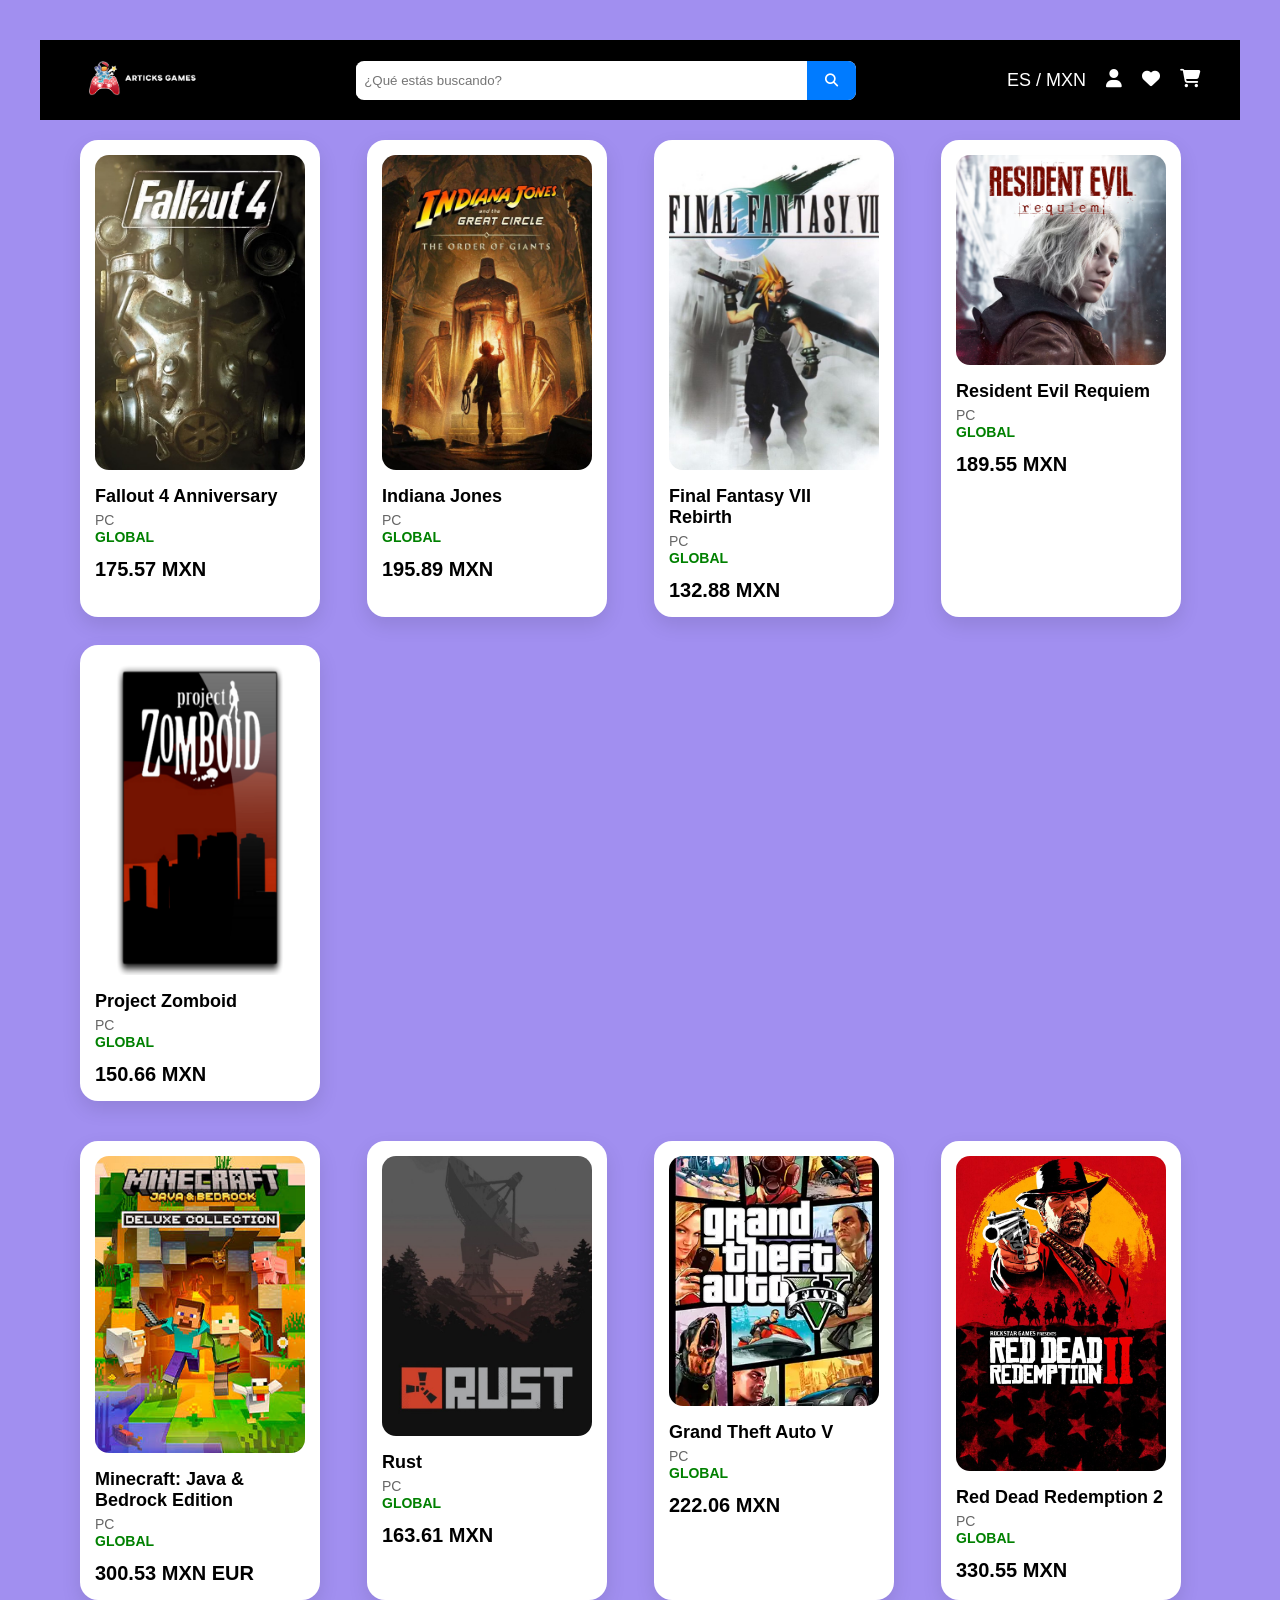
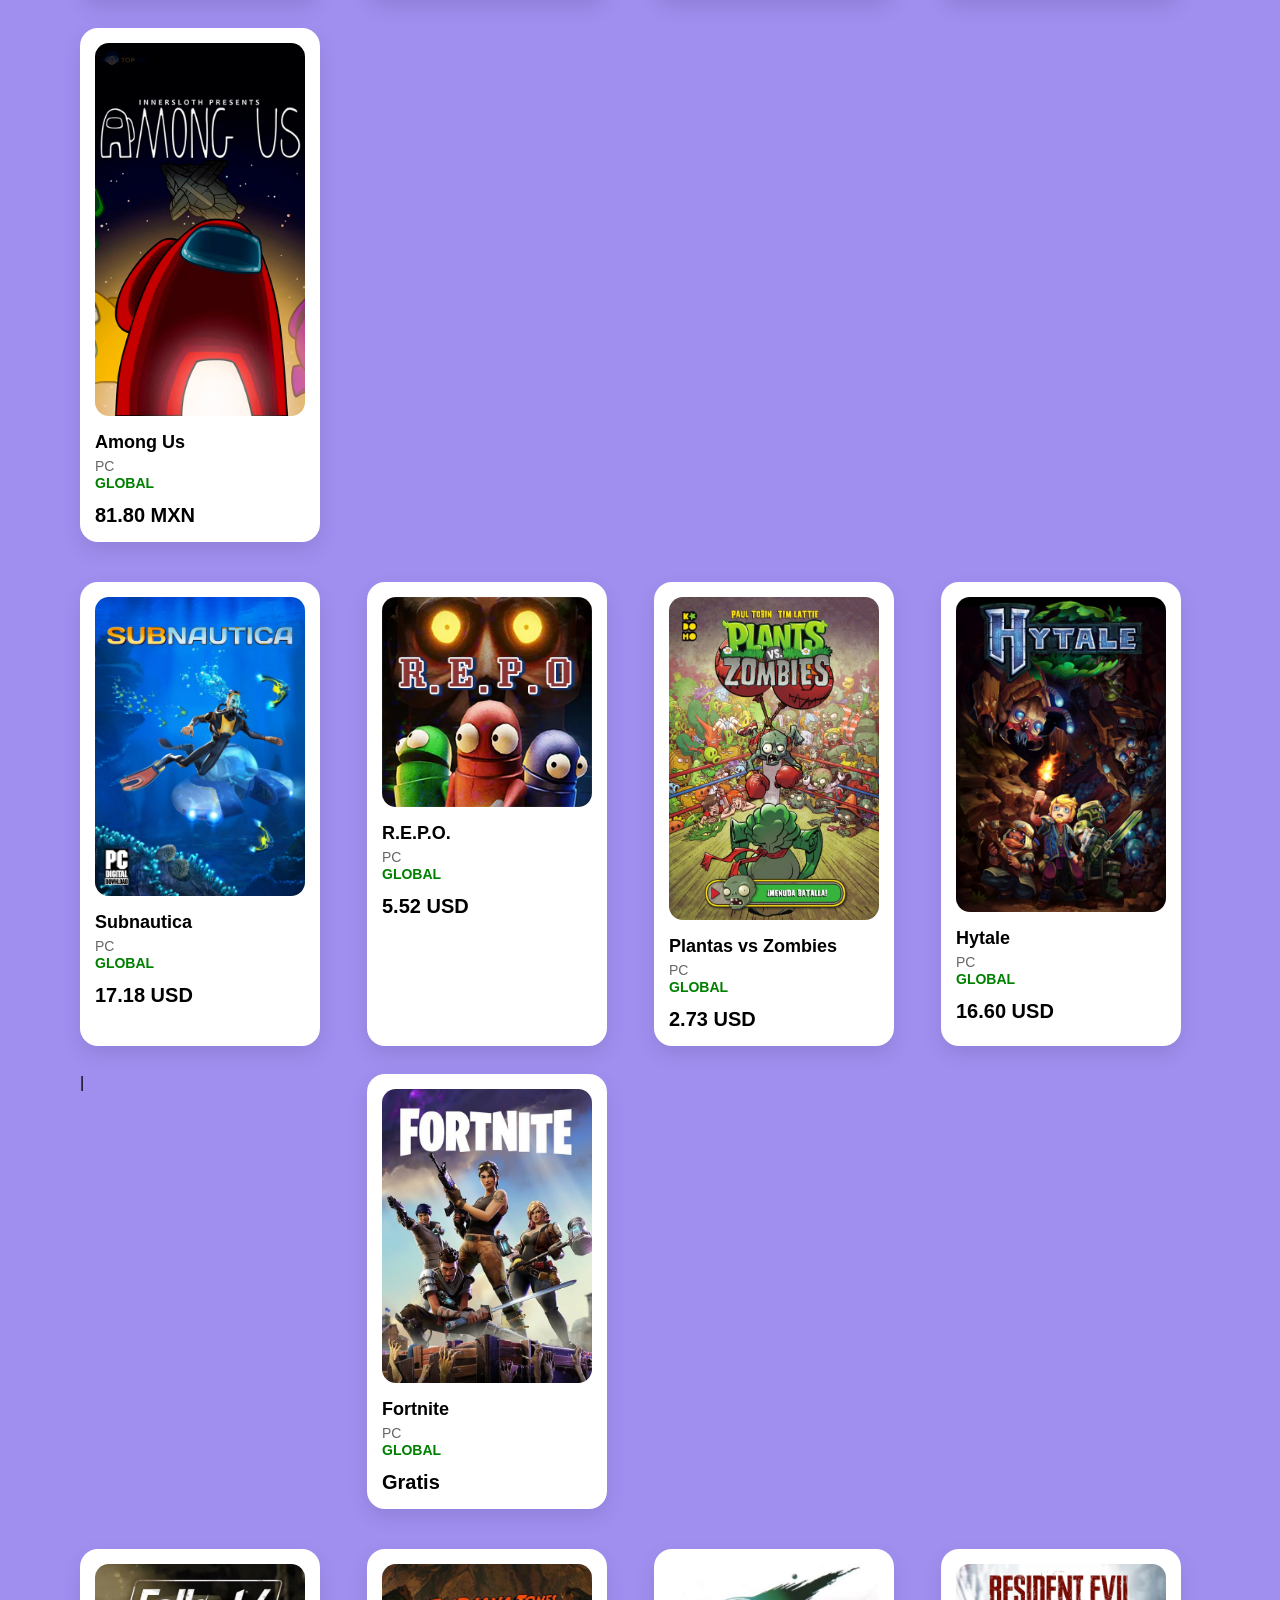
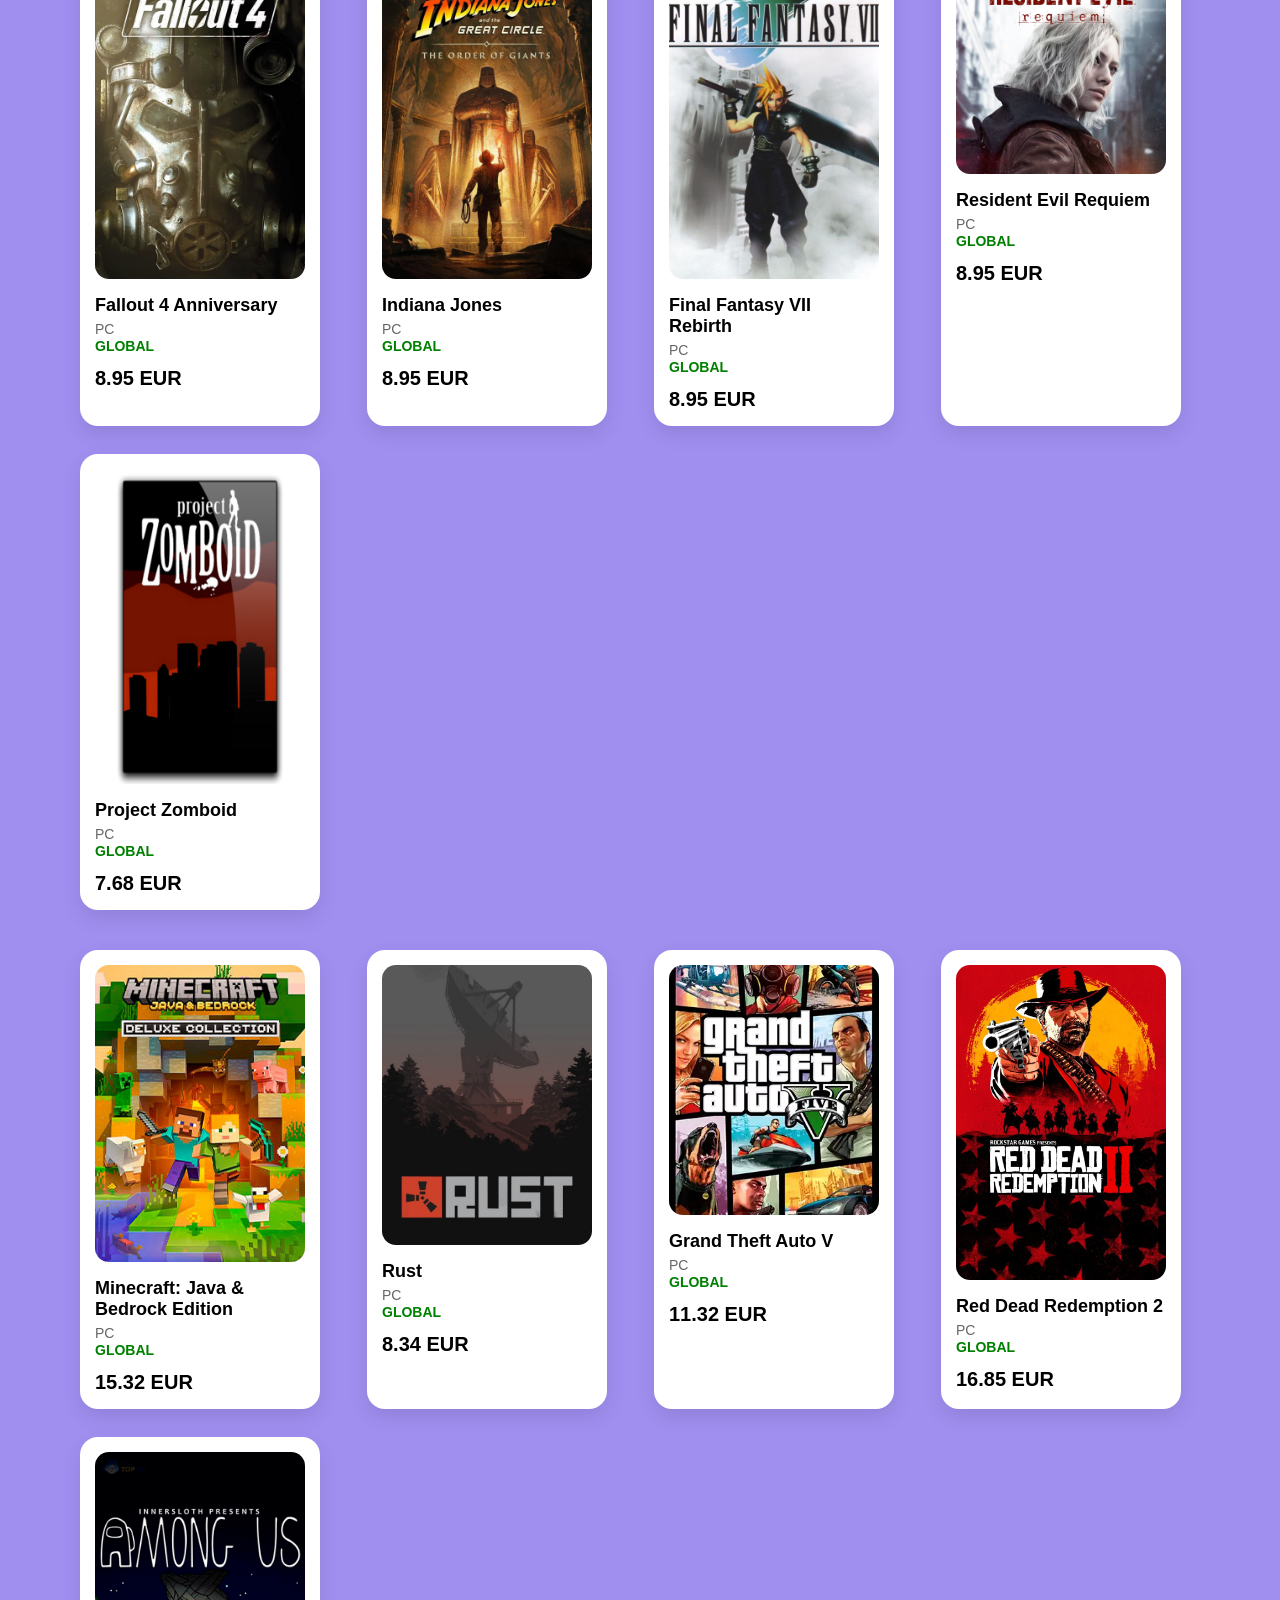
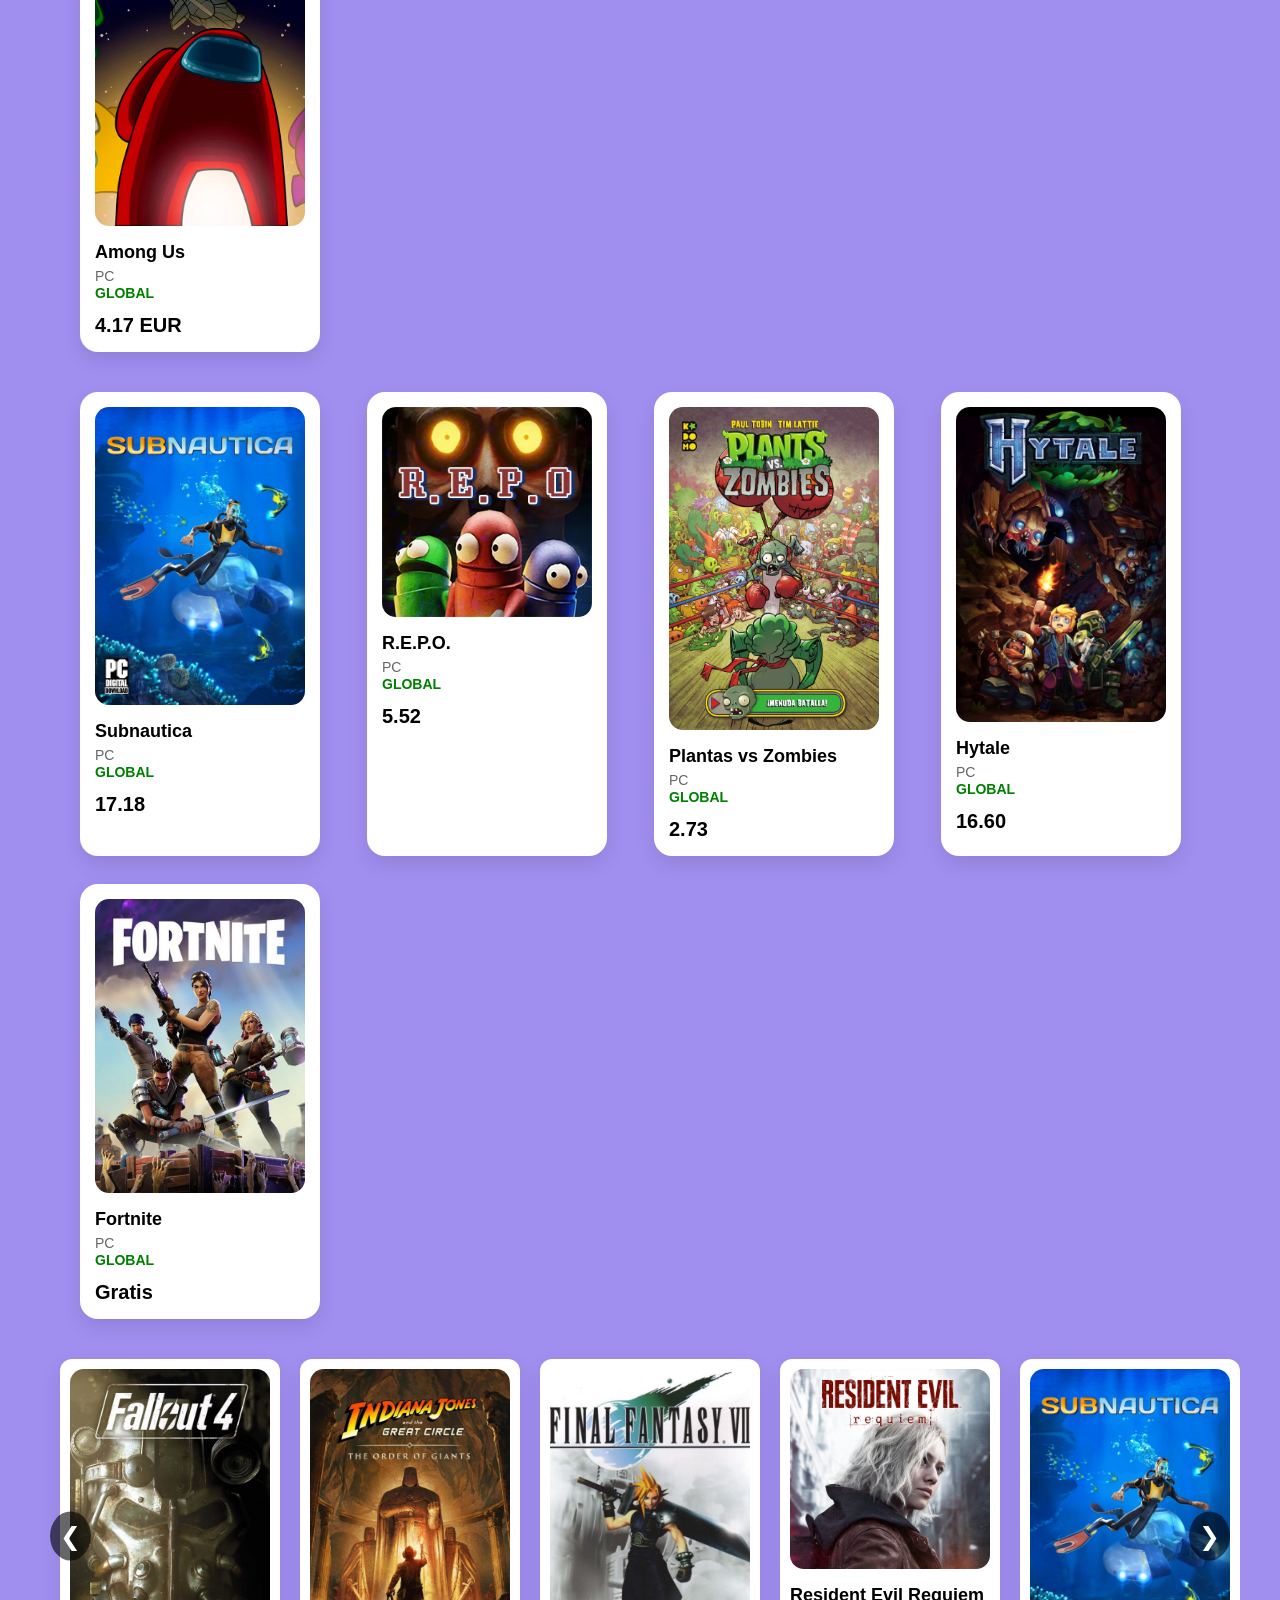
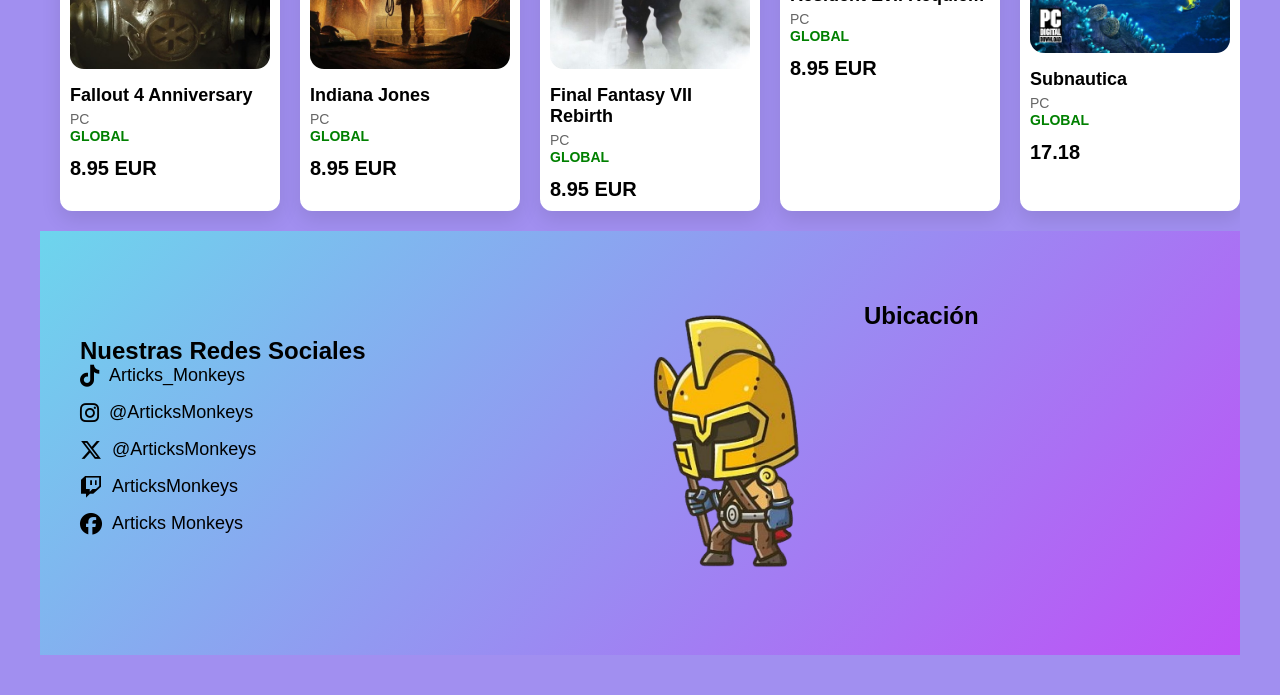
<file: index.html>
<!DOCTYPE html>
<html lang="es">
<link rel="stylesheet" href="styles.css">

<head>
    <meta charset="UTF-8">
    <title>Articks Games</title>
    <link rel="stylesheet" href="styles.css">
    <link rel="stylesheet" href="https://cdnjs.cloudflare.com/ajax/libs/font-awesome/6.5.0/css/all.min.css">
</head>

<!-- HEADER -->

<header class="topbar">
    <img src="img/logo.png" class="logo">

        <div class="buscador">
            <input type="text" id="searchInput" placeholder="¿Qué estás buscando?">
            <button onclick="buscarJuego()">
                <i class="fas fa-search"></i>
            </button>
        </div>


    <div class="iconos">
        <span>ES / MXN</span>
        <i class="fas fa-user" id="btnUser"></i>
        <i class="fas fa-heart"></i>
        <i class="fas fa-shopping-cart"></i>
    </div>
</header>

<script src="script.js"></script>

<!-- BODY -->

<body>
    <section id="loginBox" class="login-box">
        <form id="formLogin" onsubmit="return validarFormulario()">

            <h2>Iniciar Sesión</h2>

            <input type="text" name="usuario" placeholder="Usuario">
            <input type="password" name="password" placeholder="Contraseña">

            <button type="submit">Ingresar</button>

            <p class="link" onclick="mostrarRecuperar()">¿Olvidaste tu contraseña?</p>

        </form>

        <form id="formRecuperar">

            <h2>Recuperar Contraseña</h2>

            <input type="email" id="correoRecuperacion" placeholder="Ingresa tu correo">

            <button type="button" onclick="recuperarPassword()">Enviar</button>

            <p class="link" onclick="volverLogin()">Volver al login</p>

        </form>
        </form>
    </section>

    <section class="juegos">

        <div class="game-card">
            <img src="img/fallout.jpg">
            <h3>Fallout 4 Anniversary</h3>
            <p>PC</p>
            <span class="region">GLOBAL</span>
            <div class="precio">175.57 MXN</div>
        </div>

        <div class="game-card">
            <img src="img/indiana.jpg">
            <h3>Indiana Jones</h3>
            <p>PC</p>
            <span class="region">GLOBAL</span>
            <div class="precio">195.89 MXN</div>
        </div>

        <div class="game-card">
            <img src="img/ff7.jpg">
            <h3>Final Fantasy VII Rebirth</h3>
            <p>PC</p>
            <span class="region">GLOBAL</span>
            <div class="precio">132.88 MXN</div>
        </div>

        <div class="game-card">
            <img src="img/resident.jpg">
            <h3>Resident Evil Requiem</h3>
            <p>PC</p>
            <span class="region">GLOBAL</span>
            <div class="precio">189.55 MXN</div>
        </div>

        <div class="game-card">
            <img src="img/projectzomboid.png">
            <h3>Project Zomboid</h3>
            <p>PC</p>
            <span class="region">GLOBAL</span>
            <div class="precio">150.66 MXN</div>
        </div>

    </section>

    <section class="juegos">

        <div class="game-card">
            <img src="img/minecraft.png">
            <h3>Minecraft: Java & Bedrock Edition</h3>
            <p>PC</p>
            <span class="region">GLOBAL</span>
            <div class="precio">300.53 MXN EUR</div>
        </div>

        <div class="game-card">
            <img src="img/rust.png">
            <h3>Rust</h3>
            <p>PC</p>
            <span class="region">GLOBAL</span>
            <div class="precio">163.61 MXN</div>
        </div>

        <div class="game-card">
            <img class="portada" src="img/gta5.png">
            <h3>Grand Theft Auto V</h3>
            <p>PC</p>
            <span class="region">GLOBAL</span>
            <div class="precio">222.06 MXN</div>
        </div>

        <div class="game-card">
            <img src="img/rdr2.png">
            <h3>Red Dead Redemption 2</h3>
            <p>PC</p>
            <span class="region">GLOBAL</span>
            <div class="precio">330.55 MXN</div>
        </div>

        <div class="game-card">
            <img src="img/among.png">
            <h3>Among Us</h3>
            <p>PC</p>
            <span class="region">GLOBAL</span>
            <div class="precio">81.80 MXN</div>
        </div>

    </section>
    
    <section class="juegos">

        <div class="game-card">
            <img src="img/subnautica.png">
            <h3>Subnautica</h3>
            <p>PC</p>
            <span class="region">GLOBAL</span>
            <div class="precio">17.18 USD</div>
        </div>

        <div class="game-card">
            <img src="img/repo.png">
            <h3>R.E.P.O.</h3>
            <p>PC</p>
            <span class="region">GLOBAL</span>
            <div class="precio">5.52 USD</div>
        </div>

        <div class="game-card">
            <img src="img/pvz.png">
            <h3>Plantas vs Zombies</h3>
            <p>PC</p>
            <span class="region">GLOBAL</span>
            <div class="precio">2.73 USD</div>
        </div>

        <div class="game-card">
            <img src="img/hytale.png">
            <h3>Hytale </h3>
            <p>PC</p>
            <span class="region">GLOBAL</span>
            <div class="precio">16.60 USD</div>
        </div>
|
        <div class="game-card">
            <img src="img/fornite.png">
            <h3>Fortnite</h3>
            <p>PC</p>
            <span class="region">GLOBAL</span>
            <div class="precio">Gratis</div>
        </div>


    </section>

    <section class="juegos">

        <div class="game-card">
            <img src="img/fallout.jpg">
            <h3>Fallout 4 Anniversary</h3>
            <p>PC</p>
            <span class="region">GLOBAL</span>
            <div class="precio">8.95 EUR</div>
        </div>

        <div class="game-card">
            <img src="img/indiana.jpg">
            <h3>Indiana Jones</h3>
            <p>PC</p>
            <span class="region">GLOBAL</span>
            <div class="precio">8.95 EUR</div>
        </div>

        <div class="game-card">
            <img src="img/ff7.jpg">
            <h3>Final Fantasy VII Rebirth</h3>
            <p>PC</p>
            <span class="region">GLOBAL</span>
            <div class="precio">8.95 EUR</div>
        </div>

        <div class="game-card">
            <img src="img/resident.jpg">
            <h3>Resident Evil Requiem</h3>
            <p>PC</p>
            <span class="region">GLOBAL</span>
            <div class="precio">8.95 EUR</div>
        </div>

        <div class="game-card">
            <img src="img/projectzomboid.png">
            <h3>Project Zomboid</h3>
            <p>PC</p>
            <span class="region">GLOBAL</span>
            <div class="precio">7.68 EUR</div>
        </div>

    </section>

    <section class="juegos">

        <div class="game-card">
            <img src="img/minecraft.png">
            <h3>Minecraft: Java & Bedrock Edition</h3>
            <p>PC</p>
            <span class="region">GLOBAL</span>
            <div class="precio">15.32 EUR</div>
        </div>

        <div class="game-card">
            <img src="img/rust.png">
            <h3>Rust</h3>
            <p>PC</p>
            <span class="region">GLOBAL</span>
            <div class="precio">8.34 EUR</div>
        </div>

        <div class="game-card">
            <img class="portada" src="img/gta5.png">
            <h3>Grand Theft Auto V</h3>
            <p>PC</p>
            <span class="region">GLOBAL</span>
            <div class="precio">11.32 EUR</div>
        </div>

        <div class="game-card">
            <img src="img/rdr2.png">
            <h3>Red Dead Redemption 2</h3>
            <p>PC</p>
            <span class="region">GLOBAL</span>
            <div class="precio">16.85 EUR</div>
        </div>

        <div class="game-card">
            <img src="img/among.png">
            <h3>Among Us</h3>
            <p>PC</p>
            <span class="region">GLOBAL</span>
            <div class="precio">4.17 EUR</div>
        </div>

    </section>
    
    <section class="juegos">

        <div class="game-card">
            <img src="img/subnautica.png">
            <h3>Subnautica</h3>
            <p>PC</p>
            <span class="region">GLOBAL</span>
            <div class="precio">17.18</div>
        </div>

        <div class="game-card">
            <img src="img/repo.png">
            <h3>R.E.P.O.</h3>
            <p>PC</p>
            <span class="region">GLOBAL</span>
            <div class="precio">5.52</div>
        </div>

        <div class="game-card">
            <img src="img/pvz.png">
            <h3>Plantas vs Zombies</h3>
            <p>PC</p>
            <span class="region">GLOBAL</span>
            <div class="precio">2.73</div>
        </div>

        <div class="game-card">
            <img src="img/hytale.png">
            <h3>Hytale </h3>
            <p>PC</p>
            <span class="region">GLOBAL</span>
            <div class="precio">16.60</div>
        </div>

        <div class="game-card">
            <img src="img/fornite.png">
            <h3>Fortnite</h3>
            <p>PC</p>
            <span class="region">GLOBAL</span>
            <div class="precio">Gratis</div>
        </div>


    </section>

    <section class="carrusel-container">

    <button class="btn-carrusel izquierda" onclick="moverCarrusel(-1)">❮</button>

    <div class="carrusel" id="carrusel">

        <div class="game-card">
            <img src="img/fallout.jpg">
            <h3>Fallout 4 Anniversary</h3>
            <p>PC</p>
            <span class="region">GLOBAL</span>
            <div class="precio">8.95 EUR</div>
        </div>

        <div class="game-card">
            <img src="img/indiana.jpg">
            <h3>Indiana Jones</h3>
            <p>PC</p>
            <span class="region">GLOBAL</span>
            <div class="precio">8.95 EUR</div>
        </div>

        <div class="game-card">
            <img src="img/ff7.jpg">
            <h3>Final Fantasy VII Rebirth</h3>
            <p>PC</p>
            <span class="region">GLOBAL</span>
            <div class="precio">8.95 EUR</div>
        </div>

        <div class="game-card">
            <img src="img/resident.jpg">
            <h3>Resident Evil Requiem</h3>
            <p>PC</p>
            <span class="region">GLOBAL</span>
            <div class="precio">8.95 EUR</div>
        </div>

        <div class="game-card">
            <img src="img/subnautica.png">
            <h3>Subnautica</h3>
            <p>PC</p>
            <span class="region">GLOBAL</span>
            <div class="precio">17.18</div>
        </div>

        <div class="game-card">
            <img src="img/repo.png">
            <h3>R.E.P.O.</h3>
            <p>PC</p>
            <span class="region">GLOBAL</span>
            <div class="precio">5.52</div>
        </div>

        <div class="game-card">
            <img src="img/pvz.png">
            <h3>Plantas vs Zombies</h3>
            <p>PC</p>
            <span class="region">GLOBAL</span>
            <div class="precio">2.73</div>
        </div>

        <div class="game-card">
            <img src="img/hytale.png">
            <h3>Hytale </h3>
            <p>PC</p>
            <span class="region">GLOBAL</span>
            <div class="precio">16.60</div>
        </div>

        <div class="game-card">
            <img src="img/fornite.png">
            <h3>Fortnite</h3>
            <p>PC</p>
            <span class="region">GLOBAL</span>
            <div class="precio">Gratis</div>
        </div>

        
    </div>

     <button class="btn-carrusel derecha" onclick="moverCarrusel(1)">❯</button>

    </section>

    <script src="script.js"></script>

    <button id="btnArriba">↑</button>

</body>

<!-- FOOTER -->

<footer class="footer">

    <div class="footer-contenido">

        <div class="redes">
            <h2>Nuestras Redes Sociales</h2>

            <div class="red-item">
                <i class="fab fa-tiktok"></i>
                <span>Articks_Monkeys</span>
            </div>

            <div class="red-item">
                <i class="fab fa-instagram"></i>
                <span>@ArticksMonkeys</span>
            </div>

            <div class="red-item">
                <i class="fab fa-x-twitter"></i>
                <span>@ArticksMonkeys</span>
            </div>

            <div class="red-item">
                <i class="fab fa-twitch"></i>
                <span>ArticksMonkeys</span>
            </div>

            <div class="red-item">
                <i class="fab fa-facebook"></i>
                <span>Articks Monkeys</span>
            </div>
        </div>

        <div class="gladiador">
            <img src="img/gladiator.png" alt="Gladiador Articks">
        </div>

        <div class="mapa">
            <h2>Ubicación</h2>
            <iframe
                src="https://www.google.com/maps/embed?pb=!1m18!1m12!1m3!1d670.8574931858459!2d-97.78735492886219!3d23.778577101368445!2m3!1f0!2f0!3f0!3m2!1i1024!2i768!4f13.1!3m3!1m2!1s0x8679fd5fa5c23719%3A0xd8fa449d55c86ca0!2sUTMART%20-%20Universidad%20Tecnol%C3%B3gica%20del%20Mar%20de%20Tamaulipas%20Bicentenario!5e1!3m2!1ses!2smx!4v1771962427971!5m2!1ses!2smx"
                width="100%"
                height="250"
                style="border:0;"
                allowfullscreen=""
                loading="lazy">
            </iframe>
        </div>

    </div>

</footer>

</html>
</file>
<file: styles.css>
body {
    font-family: Arial, sans-serif;
    background: #a18ff0;
    padding: 40px;
}

* {
    margin: 0;
    padding: 0;
    box-sizing: border-box;
}

.topbar {
    width: 100%;
    background-color: #000000;
    display: flex;
    align-items: center;
    justify-content: space-between;
    padding: 15px 40px;
}

.logo {
    height: 50px;
    width:  auto;
}

.buscador {
    display: flex;
    align-items: center;
    background: white;
    border-radius: 8px;
    overflow: hidden;
    width: 500px;
}

/* Buscador */
.buscador input {
    border: none;
    padding: 8px;
    flex: 1;
    outline: none;
}

.buscador select {
    border: none;
    padding: 10px;
    background: #f1f1f1;
    outline: none;
}

.buscador button {
    background: #007bff;
    color: white;
    border: none;
    padding: 12px 18px;
    border-radius: 0 6px 6px 0;
    cursor: pointer;
}

.iconos {
    display: flex;
    align-items: right;
    gap: 20px;
    color: white;
    font-size: 18px;
}

.iconos i {
    cursor: pointer;
    transition: 0.3s;
}

.iconos i:hover {
   color: #6ad9de;
}



/* Game card */
.juegos {
    display: grid;
    grid-template-columns: repeat(auto-fill, minmax(220px, 1fr));
    gap: 28px;
    padding: 20px 40px;
}

.portada {
    width: 180px;
    height: 250px;
    object-fit: cover;
    border-radius: 8px;
}

.game-card {
    background: white;
    width: 240px;
    border-radius: 18px;
    box-shadow: 0 8px 20px rgba(0,0,0,0.1);
    padding: 15px;
    transition: 0.3s;
}

/* Animaciones */
.game-card:hover {
    transform: scale(1.05);
}

.game-card img {
    width: 100%;
    border-radius: 14px;
}

.game-card h3 {
    margin: 12px 0 5px;
    font-size: 18px;
}

.game-card p {
    color: #666;
    font-size: 14px;
}

.region {
    color: green;
    font-weight: bold;
    font-size: 14px;
}

.precio {
    font-size: 20px;
    font-weight: bold;
    margin-top: 12px;
}

.precio-descuento {
    margin-top: 12px;
}

.precio-descuento strong {
    font-size: 20px;
}

.precio-descuento small {
    text-decoration: line-through;
    color: gray;
    margin-left: 6px;
}

.oferta {
    background: red;
    color: white;
    padding: 3px 6px;
    border-radius: 6px;
    font-size: 12px;
    margin-left: 6px;
}



/* login */
.login-box {
    opacity: 0;
    visibility: hidden;
    position: absolute;
    pointer-events: none;
    top: 80px;
    right: 20px;
    background: #111;
    padding: 25px;
    border-radius: 12px;
    width: 320px;
    box-shadow: 0 10px 25px rgba(0,0,0,0.5);
    transition: all 0.3s ease;
    z-index: 999;
}

.login-box.activo {
    opacity: 1;
    visibility: visible;
    transform: translateY(0);
    pointer-events: auto;
}

.login-box form {
    display: flex;
    flex-direction: column;
}

.login-box h2 {
    text-align: center;
    margin-bottom: 15px;
    color: white;
    font-family: fantasy;
}

.login-box input {
    padding: 10px;
    margin-bottom: 12px;
    border: none;
    border-radius: 6px;
    outline: none;
    background: #222;
    color: white;
    transition: 0.3s;
}

.login-box input:focus {
    background: #333;
    box-shadow: 0 0 5px red;
}

.login-box button {
    padding: 10px;
    background: red;
    color: white;
    border: none;
    border-radius: 6px;
    cursor: pointer;
    font-weight: bold;
    transition: 0.3s;
}

.login-box button:hover {
    background: darkred;
    transform: scale(1.05);
}

#preguntaCaptcha {
    color: white;
    font-size: 14px;
    margin-bottom: 5px;
}

.login-box {
    transform: translateY(-15px);
}

.login-box.activo {
    transform: translateY(0);
}

.topbar {
    position: relative;
    z-index: 1000;
}


/* footer */
.footer {
    background: linear-gradient(135deg, #6dd5ed, #be50f6);
    padding: 40px;
    color: black;
}

.footer-contenido {
    display: flex;
    justify-content: space-between;
    align-items: center;
    flex-wrap: wrap;
}

.redes {
    width: 30%;
}

.red-item {
    display: flex;
    align-items: center;
    margin-bottom: 15px;
    font-size: 18px;
}

.red-item i {
    font-size: 22px;
    margin-right: 10px;
}

.gladiador {
    width: 30%;
    text-align: center;
}

.gladiador img {
    max-width: 500px;
    transition: 0.3s;
}

.gladiador img:hover {
    transform: scale(1.1);
}

.mapa {
    width: 30%;
}


/* carrusel */
.carrusel-container {
    position: relative;
    overflow: hidden;
    width: 100%;
    padding: 20px;
}

.carrusel {
    display: flex;
    gap: 20px;
    transition: transform 0.5s ease;
}

.carrusel .game-card {
    min-width: 220px;
    background: #ffffff;
    border-radius: 12px;
    padding: 10px;
}

.btn-carrusel {
    position: absolute;
    top: 40%;
    transform: translateY(-50%);
    background: rgba(0,0,0,0.6);
    color: white;
    border: none;
    font-size: 25px;
    padding: 10px;
    cursor: pointer;
    z-index: 10;
    border-radius: 50%;
}

.izquierda {
    left: 10px;
}

.derecha {
    right: 10px;
}

.btn-carrusel:hover {
    background: red;
}

/* btn subir */
#btnArriba {
    position: fixed;
    bottom: 30px;
    right: 30px;
    background: red;
    color: white;
    border: none;
    padding: 12px 15px;
    border-radius: 50%;
    font-size: 18px;
    cursor: pointer;
    display: block; 
    z-index: 1000;
    transition: 0.3s;
}

#btnArriba:hover {
    background: darkred;
    transform: scale(1.1);
}

/* Links btn*/
.link {
    color: #00aaff;
    font-size: 14px;
    text-align: center;
    cursor: pointer;
    margin-top: 10px;
}

.link:hover {
    text-decoration: underline;
}

/* Ocultar al inicio */
#formRecuperar {
    display: none;
}
</file>
